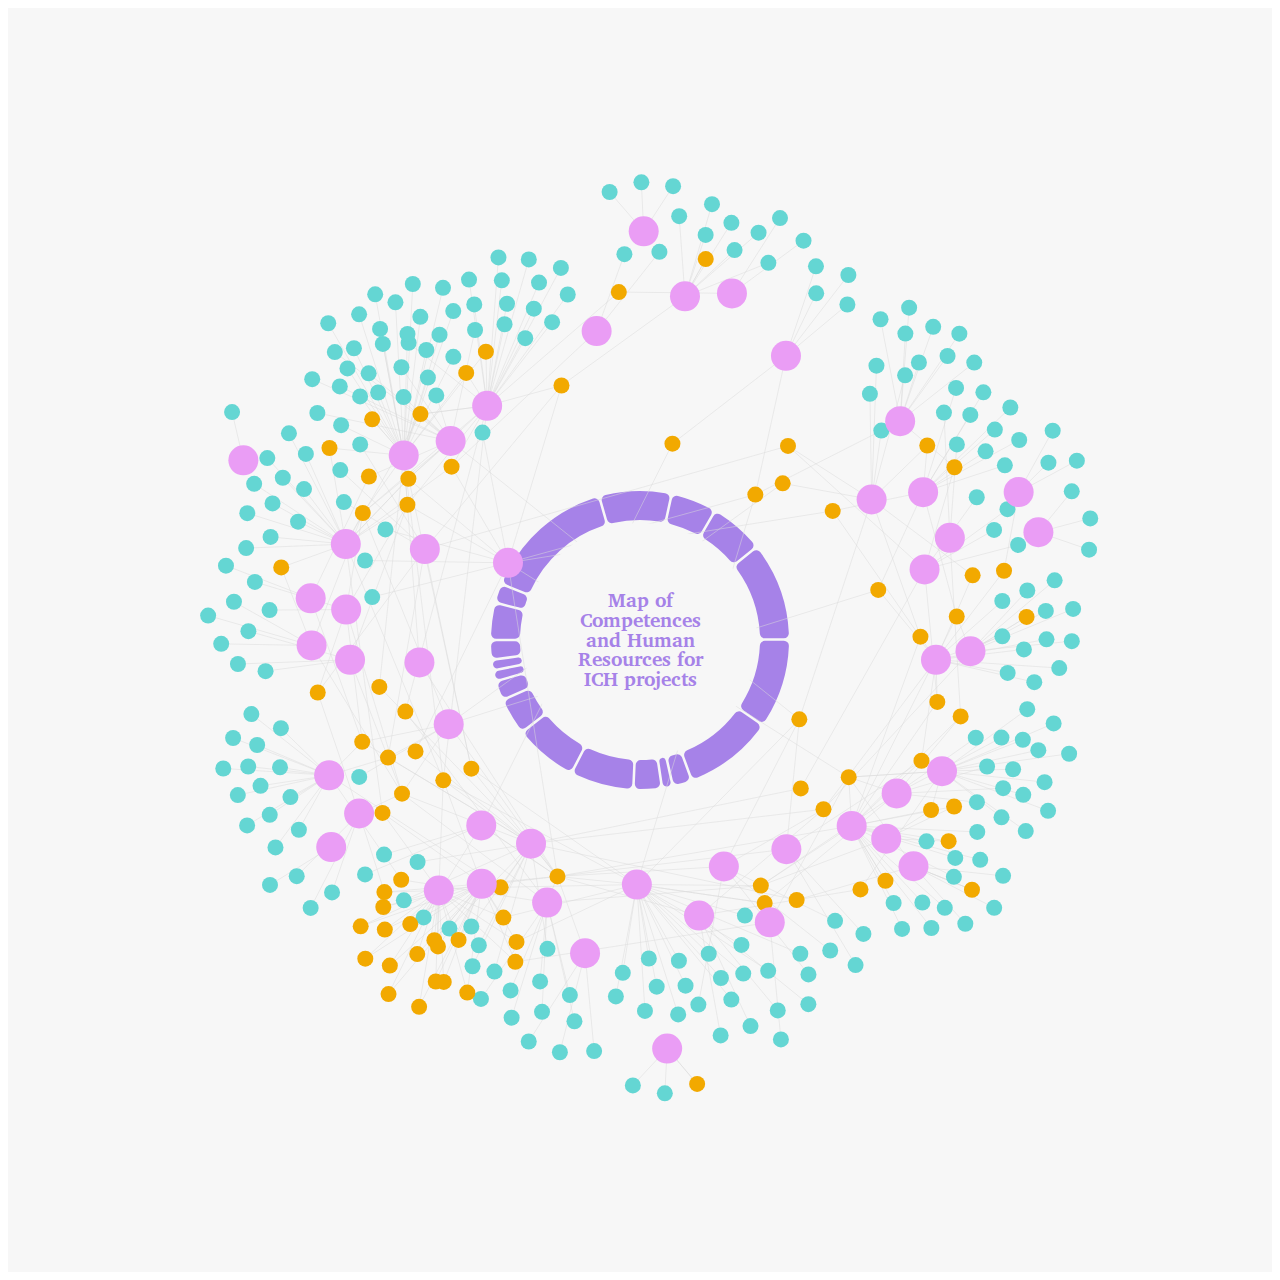
<file: stacked.html>
<!DOCTYPE html>
<html lang="en">
    <head>
        <meta charset="UTF-8">
        <meta name="viewport" content="width=device-width, initial-scale=1.0">
        <title>TRAMA</title>
        <link rel="stylesheet" type="text/css" href="style.css">
        <link rel="preconnect" href="https://fonts.googleapis.com">
        <link rel="preconnect" href="https://fonts.gstatic.com" crossorigin>
        <link href="https://fonts.googleapis.com/css2?family=Charis+SIL:ital,wght@0,400;0,700;1,400;1,700&family=Inter:ital,opsz,wght@0,14..32,100..900;1,14..32,100..900&display=swap" rel="stylesheet">
        <!-- import libraries-->
        <!--script src="https://d3js.org/d3.v7.min.js"></script-->
        <script src="./lib/d3.js"></script>
        <script src="./lib/d3-bboxCollide.min.js"></script>
        <script src="./lib/d3-delaunay.js"></script>
        <script src="./createCompetencesVisual.js"></script>

        <style>
        /*add your custom styles here*/
        </style>
    </head>
    <body>
        <!--add HTML elements-->
        <div id="chart-container"></div>
        <script>

        let container = document.getElementById("chart-container"); //create container element
        let width = container.offsetWidth;  //get container width
        let height = width;

        const webcsv = "./data/projects_hierarchy.csv"; //no-wifi
        //'https://docs.google.com/spreadsheets/d/e/2PACX-1vTQLeh9W9SjUZ6DDhTqwSTpe_GDRwI_SytVkpKinC03EHTkIzNwQGi9WTNXQNvAienKox-nRVoXax6q/pub?gid=2021488932&single=true&output=csv'; //se c'è il wifi

        createCompetencesVisual(container, webcsv);

        </script>
    </body>
</html>
</file>
<file: style.css>
/*font-family: Inter, Charis SIL, sans-serif, serif;*/

.inter-<uniquifier> {
  font-family: "Inter", sans-serif;
  font-optical-sizing: auto;
  font-weight: <weight>;
  font-style: normal;
}

.charis-sil-regular {
  font-family: "Charis SIL", serif;
  font-weight: 400;
  font-style: normal;
}

.charis-sil-bold {
  font-family: "Charis SIL", serif;
  font-weight: 700;
  font-style: normal;
}

.charis-sil-regular-italic {
  font-family: "Charis SIL", serif;
  font-weight: 400;
  font-style: italic;
}

.charis-sil-bold-italic {
  font-family: "Charis SIL", serif;
  font-weight: 700;
  font-style: italic;
}


/*styling che non verrà fatto con d3, qui */
</file>
